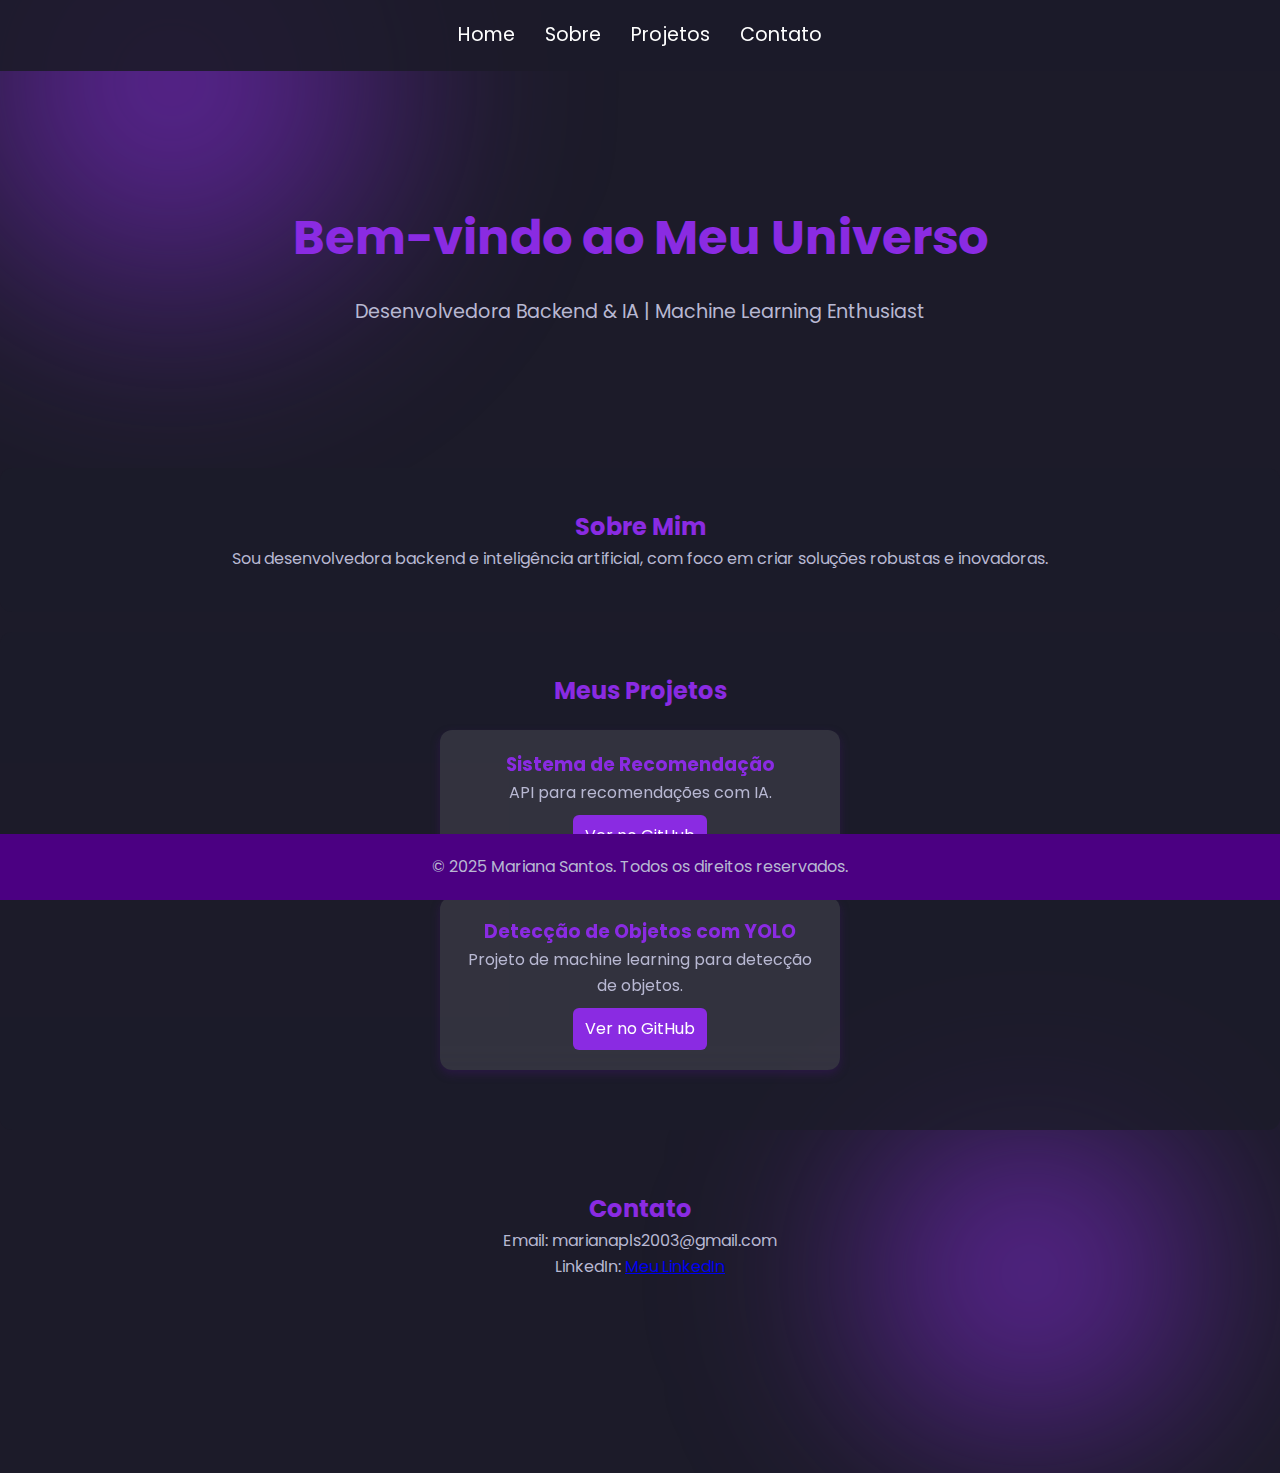
<file: pages/principal.html>
<!DOCTYPE html>
<html lang="pt-br">
<head>
  <meta charset="UTF-8">
  <meta name="viewport" content="width=device-width, initial-scale=1.0">
  <title>Portfólio - Mariana Santos</title>
  <link rel="stylesheet" href="../stylesheet/stylePrincipal.css">
  <link href="https://fonts.googleapis.com/css2?family=Poppins:wght@400;700&display=swap" rel="stylesheet">
</head>
<body>
  <script src="../javascript/app.js"></script>
  <header>
    <nav>
      <ul>
        <li><a href="#home">Home</a></li>
        <li><a href="#sobre">Sobre</a></li>
        <li><a href="#projetos">Projetos</a></li>
        <li><a href="#contato">Contato</a></li>
      </ul>
    </nav>
  </header>

  <section id="home" class="hero-section">
    <h1>Bem-vindo ao Meu Universo</h1>
    <p>Desenvolvedora Backend & IA | Machine Learning Enthusiast</p>
  </section>

  <section id="sobre">
    <h2>Sobre Mim</h2>
    <p>Sou desenvolvedora backend e inteligência artificial, com foco em criar soluções robustas e inovadoras.</p>
  </section>

  <section id="projetos">
    <h2>Meus Projetos</h2>
    <div class="projeto">
      <h3>Sistema de Recomendação</h3>
      <p>API para recomendações com IA.</p>
      <a href="https://github.com" target="_blank">Ver no GitHub</a>
    </div>
    <div class="projeto">
      <h3>Detecção de Objetos com YOLO</h3>
      <p>Projeto de machine learning para detecção de objetos.</p>
      <a href="https://github.com" target="_blank">Ver no GitHub</a>
    </div>
  </section>

  <section id="contato">
    <h2>Contato</h2>
    <p>Email: marianapls2003@gmail.com</p>
    <p>LinkedIn: <a href="https://linkedin.com" target="_blank">Meu LinkedIn</a></p>
  </section>

  <footer>
    <p>© 2025 Mariana Santos. Todos os direitos reservados.</p>
  </footer>
  
</body>
</html>
</file>
<file: stylesheet/stylePrincipal.css>
/* Reset básico */
* {
  margin: 0;
  padding: 0;
  box-sizing: border-box;
}

/* Cores principais */
:root {
  --cor-fundo: #1c1b29;
  --roxo-escuro: #4b0082;
  --roxo-brilhante: #8a2be2;
  --branco: #ffffff;
  --cinza-claro: #b8b8d2;
}

body {
  background-color: var(--cor-fundo);
  color: var(--branco);
  font-family: 'Poppins', sans-serif;
  line-height: 1.6;
  padding-top: 80px;
}

h1, h2, h3 {
  font-weight: bold;
  color: var(--roxo-brilhante);
}

p {
  color: var(--cinza-claro);
}

/* Gradientes radiais no fundo */
.hero-section {
  background: radial-gradient(circle at 20% 30%, var(--roxo-brilhante), transparent), 
              radial-gradient(circle at 80% 70%, var(--roxo-escuro), transparent);
  padding: 100px 20px;
  text-align: center;
}

.hero-section h1 {
  font-size: 3rem;
}

.hero-section p {
  font-size: 1.2rem;
  margin-top: 20px;
}

/* Estilo do cabeçalho e navegação */
header {
  position: fixed;
  top: 0;
  width: 100%;
  background: rgba(28, 27, 41, 0.9);
  padding: 20px 0;
  z-index: 1000;
}

nav ul {
  list-style: none;
  display: flex;
  justify-content: center;
}

nav ul li {
  margin: 0 15px;
}

nav ul li a {
  color: var(--branco);
  text-decoration: none;
  font-size: 1.2rem;
}

nav ul li a:hover {
  color: var(--roxo-brilhante);
  transition: color 0.3s ease;
}

/* Seções de conteúdo */
section {
  padding: 60px 20px;
  text-align: center;
}

#sobre, #projetos {
  background-color: rgba(28, 27, 41, 0.8);
  margin-top: 20px;
  border-radius: 12px;
  padding: 40px;
}

/* Projetos */
.projeto {
  margin: 20px 0;
  padding: 20px;
  background: rgba(75, 0, 130, 0.2);
  border-radius: 8px;
  transition: background 0.3s ease;
}

.projeto:hover {
  background: rgba(138, 43, 226, 0.4);
}

/* Contato */
/* #contato {
  background: radial-gradient(circle at 10% 10%, var(--cor-fundo), transparent);
} */

/* Rodapé */
footer {
  padding: 20px;
  background-color: var(--roxo-escuro);
  color: var(--branco);
  text-align: center;
  position: fixed;
  bottom: 0;
  width: 100%;
}


/* Fundo com gradientes radiais dispersos */
body {
background-color: var(--cor-fundo);
color: var(--branco);
font-family: 'Poppins', sans-serif;
line-height: 1.6;
padding-top: 80px;
position: relative;
overflow-x: hidden;
}

/* Criando círculos de luz difusa (efeito vaporwave) */
body::before {
content: "";
position: absolute;
top: -20%;
left: -10%;
width: 600px;
height: 700px;
background: radial-gradient(circle, rgba(138, 43, 226, 0.7) 0%, transparent 70%);
filter: blur(80px);
z-index: -1;
}

body::after {
content: "";
position: absolute;
bottom: -10%;
right: 0%;
width: 500px;
height: 400px;
background: radial-gradient(circle, rgba(138, 43, 226, 0.7) 0%, transparent 80%);
filter: blur(80px);
z-index: -1;
}

/* Estilo dos projetos (cards modernos) */
.projeto {
background: rgba(255, 255, 255, 0.1);
backdrop-filter: blur(10px);
border-radius: 12px;
padding: 20px;
margin: 20px auto;
max-width: 400px;
text-align: center;
transition: transform 0.3s ease, background 0.3s ease;
box-shadow: 0 4px 10px rgba(69, 20, 116, 0.342);
}

.projeto:hover {
transform: scale(1.05);
background: rgba(255, 255, 255, 0.2);
}

/* Links dentro dos projetos */
.projeto a {
display: inline-block;
margin-top: 10px;
padding: 8px 12px;
background: var(--roxo-brilhante);
color: var(--branco);
text-decoration: none;
border-radius: 6px;
transition: background 0.3s ease;
}

.projeto a:hover {
background: var(--roxo-escuro);
}

/* Ajustando hero-section para se integrar ao fundo */
.hero-section {
background: none;
padding: 120px 20px;
text-align: center;
}
</file>
